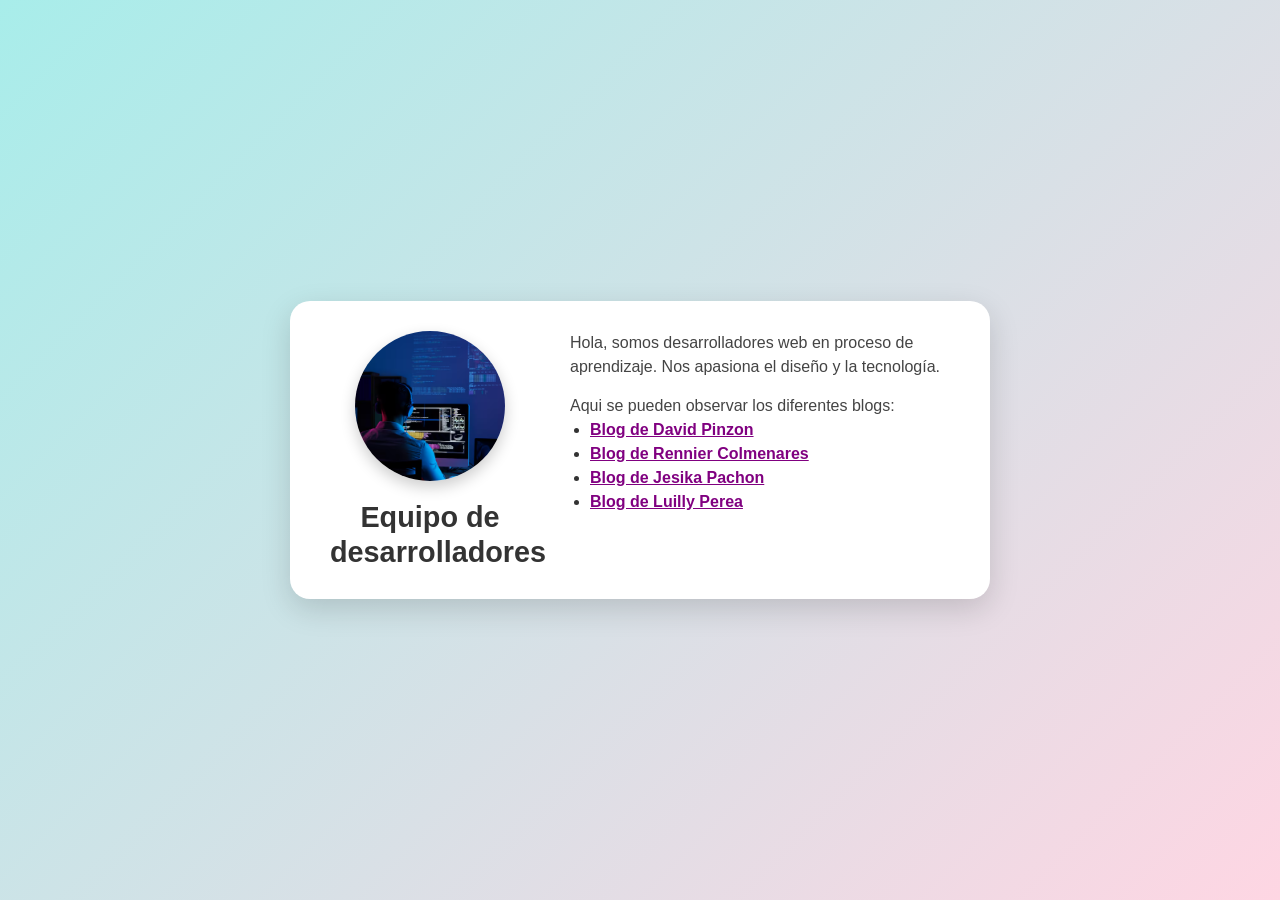
<file: guia 2/index.html>
<!--
    Este es el archivo HTML base para el ejercicio.
    Los estudiantes deben usar este documento sin modificar su estructura.
    Todo el diseño se debe realizar exclusivamente con CSS.
-->
<!DOCTYPE html>
<html lang="es">
<head>
    <meta charset="UTF-8">
    <meta name="viewport" content="width=device-width, initial-scale=1.0">
    <title>Perfil de Usuario - Ejercicio</title>
    <!-- Aquí es donde los estudiantes deben enlazar su hoja de estilos CSS -->
    <link rel="stylesheet" href="styles.css">
</head>
<body>

    <!-- Contenedor principal del perfil -->
    <div class="profile-container">
        
        <!-- Sección de la foto y el nombre del usuario -->
        <header>
            <img src="imagen index.png" alt="Foto de perfil del usuario">
            <h1>Equipo de desarrolladores</h1>
        </header>

        <!-- Sección de información adicional y navegación -->
        <main>
            <!-- Información adicional del usuario (ej. biografía) -->
            <p>Hola, somos desarrolladores web en proceso de aprendizaje. Nos apasiona el diseño y la tecnología.</p>
            

            <!-- Enlace al blog de aprendizaje del estudiante -->
            <p>
            Aqui se pueden observar los diferentes blogs:
                <ul>
                    <li><a href="blogs de cada uno/indexdavid.html">Blog de David Pinzon</a></li>
                    <li><a href="blogs de cada uno/indexrennier.html">Blog de Rennier Colmenares</a></li>
                    <li><a href="blogs de cada uno/indexjesika.html">Blog de Jesika Pachon</a></li>
                    <li><a href="blogs de cada uno/indexluilly.html">Blog de Luilly Perea</a></li>
                </ul>           
            </p>

        </main>
        
    </div>

</body>
</html>
</file>
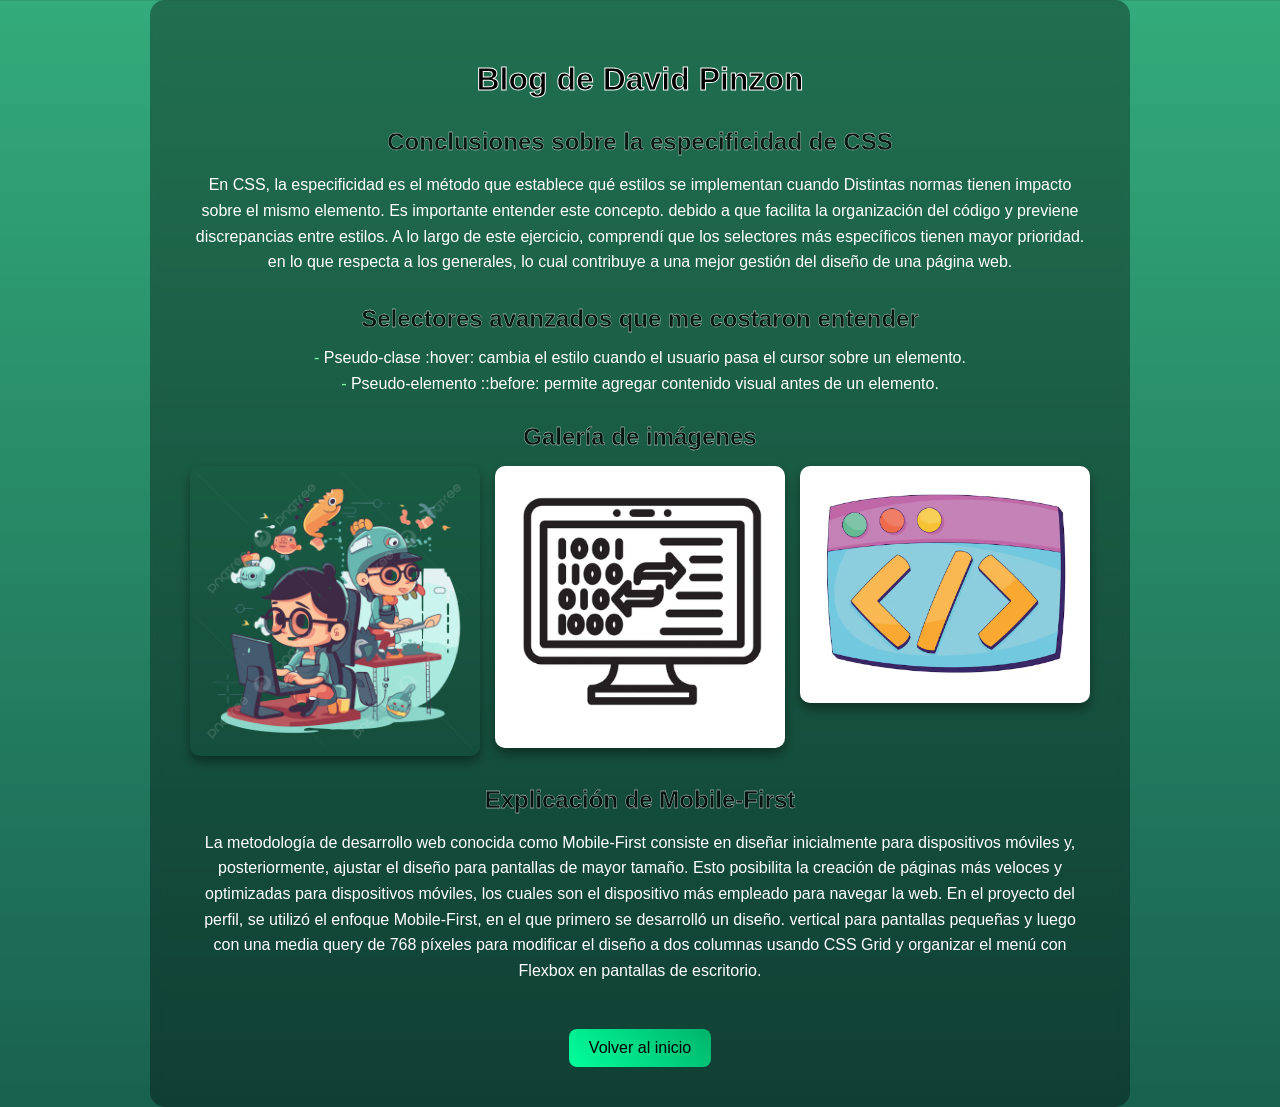
<file: guia 2/blogs de cada uno/blog-david-pinzon.html>
<!DOCTYPE html>
<html lang="es">
<head>
<meta charset="UTF-8">
<meta name="viewport" content="width=device-width, initial-scale=1.0">
<title>Blog de David Pinzon</title>

<style>

/* Imagen de fondo transparente con degradado verde */
body{
    font-family: Arial, Helvetica, sans-serif;
    margin:0;
    min-height:100vh;
    background:
    linear-gradient(rgba(0,150,90,0.8), rgba(0,80,60,0.9)),
    url("https://images.unsplash.com/photo-1518770660439-4636190af475");
    background-size:cover;
    background-position:center;
    color:white;
    display:flex;
    justify-content:center;
    align-items:center;
    text-align:center;
}

/* contenedor central del blog */
main{
    max-width:900px;
    padding:40px;
    background:rgba(0,0,0,0.35);
    border-radius:15px;
    backdrop-filter: blur(5px);
}

/* título principal */
h1{
    margin-bottom:25px;
    font-size:32px;
    color:#000000;
    -webkit-text-stroke: 1px white;
}

/* subtítulos de secciones */
h2{
    margin-top:30px;
    margin-bottom:10px;
    color:#000000bc;
    -webkit-text-stroke: 0.3px white;
}

/* estilo de párrafos */
p{
    line-height:1.6;
}

/* lista de selectores avanzados */
ul{
    list-style:none;
    padding:0;
}

/* separación de elementos de lista */
li{
    margin:8px 0;
}

/* punto decorativo usando pseudo-elemento */
li::before{
    content:" - ";
    color:#7CFFB2;
}

/* galería de imágenes usando grid */
section{
    display:grid;
    grid-template-columns:repeat(3,1fr);
    gap:15px;
    margin-top:15px;
}

/* estilo de las imágenes */
section img{
    width:100%;
    border-radius:10px;
    transition:0.3s;
}

/* hover que agranda las imágenes */
section img:hover{
    transform:scale(1.15);
}

/* botón para volver al perfil */
a{
    display:inline-block;
    margin-top:30px;
    padding:10px 20px;
    background:linear-gradient(45deg,#00ff9c,#00b36b);
    color:rgb(0, 0, 0);
    text-decoration:none;
    border-radius:8px;
}

/* efecto hover en el botón */
a:hover{
    transform:scale(1.05);
}

section{
    display:grid;
    grid-template-columns:repeat(3,1fr);
    gap:15px;
    margin-top:15px;
}

section img{
    width:100%;
    border-radius:10px;
    box-shadow: 0 6px 12px rgba(0,0,0,0.4);
    transition: transform 0.3s, filter 0.3s;
}

section img:hover{
    transform:scale(1.12);
    filter: brightness(1.1);
}

</style>
</head>

<body>

<main>

<h1>Blog de David Pinzon</h1>

<h2>Conclusiones sobre la especificidad de CSS</h2>

<p>
En CSS, la especificidad es el método que establece qué estilos se implementan cuando
Distintas normas tienen impacto sobre el mismo elemento. Es importante entender este concepto.
debido a que facilita la organización del código y previene discrepancias entre estilos.

A lo largo de este ejercicio, comprendí que los selectores más específicos tienen mayor prioridad.
en lo que respecta a los generales, lo cual contribuye a una mejor gestión del diseño de una página web.
</p>

<h2>Selectores avanzados que me costaron entender</h2>

<ul>
<li>Pseudo-clase :hover: cambia el estilo cuando el usuario pasa el cursor sobre un elemento.</li>
<li>Pseudo-elemento ::before: permite agregar contenido visual antes de un elemento.</li>
</ul>

<h2>Galería de imágenes</h2>
    
<section>
    <img src="1.png" alt="programador ilustrado">
    <img src="2.png" alt="codificacion en pantalla">
    <img src="3.png" alt="desarrollo creativo">
</section>

<h2>Explicación de Mobile-First</h2>

<p>
La metodología de desarrollo web conocida como Mobile-First consiste en diseñar inicialmente
para dispositivos móviles y, posteriormente, ajustar el diseño para pantallas de mayor tamaño.
Esto posibilita la creación de páginas más veloces y optimizadas para dispositivos móviles, los cuales son el
dispositivo más empleado para navegar la web.

En el proyecto del perfil, se utilizó el enfoque Mobile-First, en el que primero se desarrolló un diseño.
vertical para pantallas pequeñas y luego con una media query de 768 píxeles
para modificar el diseño a dos columnas  usando CSS Grid y organizar el menú con
Flexbox en pantallas de escritorio.
</p>

<a href="indexdavid.html">Volver al inicio</a>

</main>

</body>
</html>
</file>
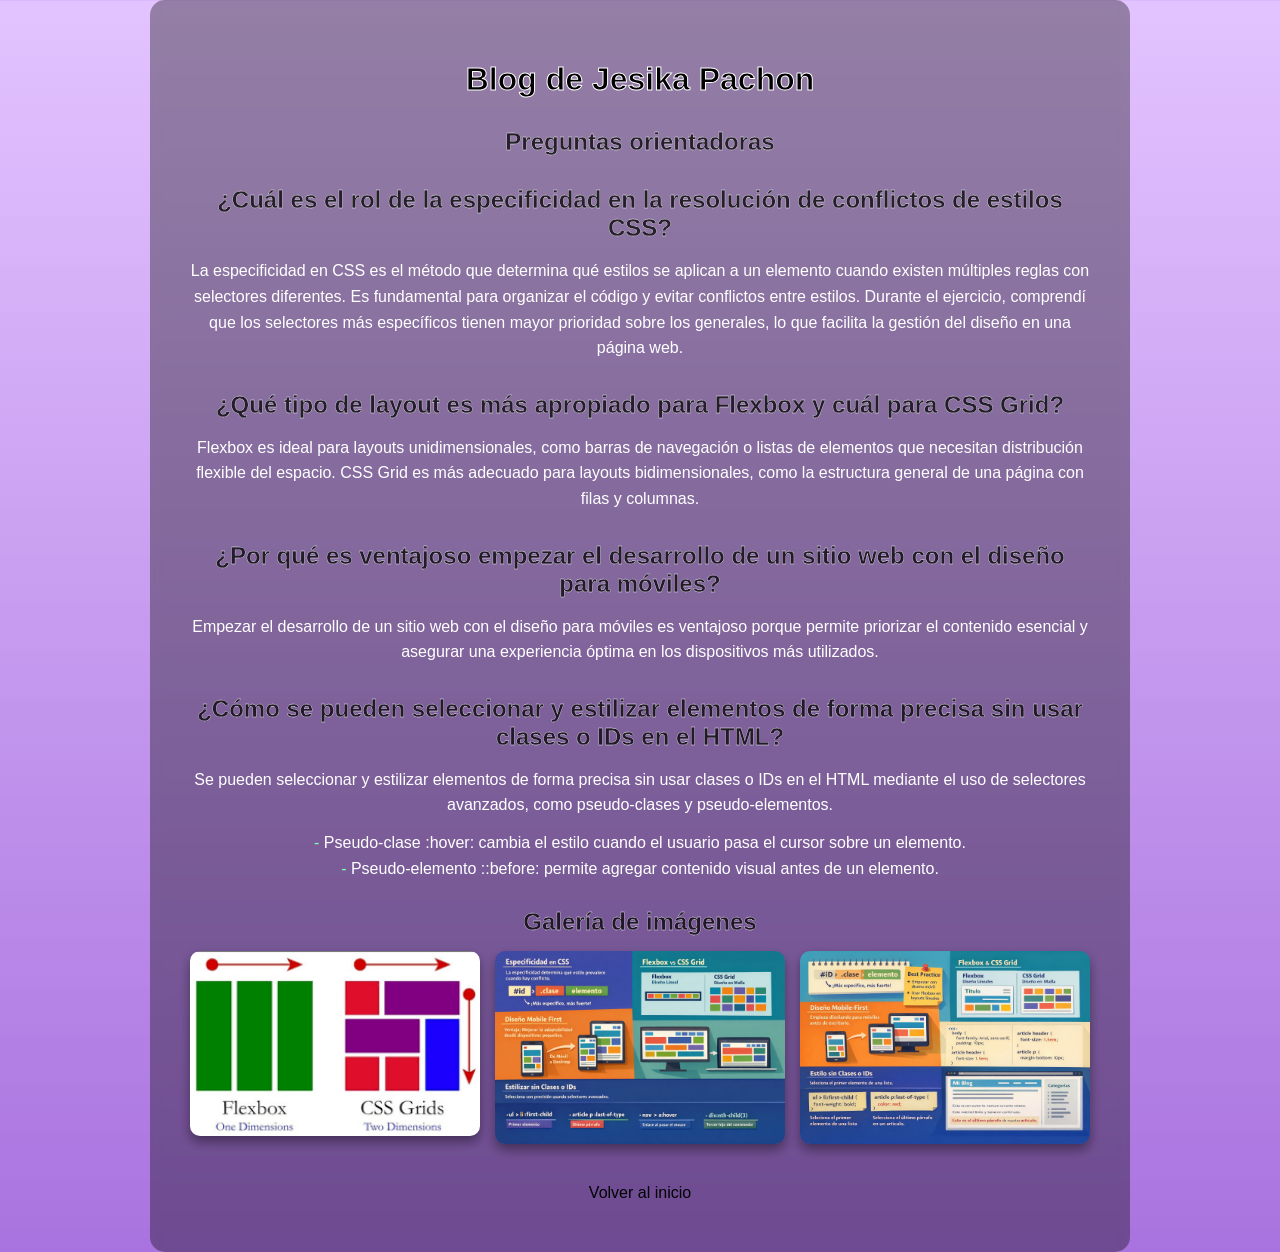
<file: guia 2/blogs de cada uno/blog-jesika-pachon.html>
<!DOCTYPE html>
<html lang="es">

<head>
    <meta charset="UTF-8">
    <meta name="viewport" content="width=device-width, initial-scale=1.0">
    <title>Blog de Jesika Pachón</title>

    <style>
        /* Imagen de fondo transparente con degradado verde */
        body {
            font-family: Arial, Helvetica, sans-serif;
            margin: 0;
            min-height: 100vh;
            background:
            linear-gradient(rgba(220, 180, 255, 0.8), rgba(160, 100, 220, 0.9));
            url("https://images.unsplash.com/photo-1518770660439-4636190af475");
            background-size: cover;
            background-position: center;
            color: white;
            display: flex;
            justify-content: center;
            align-items: center;
            text-align: center;
        }

        /* contenedor central del blog */
        main {
            max-width: 900px;
            padding: 40px;
            background: rgba(0, 0, 0, 0.35);
            border-radius: 15px;
            backdrop-filter: blur(5px);
        }

        /* título principal */
        h1 {
            margin-bottom: 25px;
            font-size: 32px;
            color: #000000;
            -webkit-text-stroke: 1px white;
        }

        /* subtítulos de secciones */
        h2 {
            margin-top: 30px;
            margin-bottom: 10px;
            color: #000000bc;
            -webkit-text-stroke: 0.3px white;
        }

        /* estilo de párrafos */
        p {
            line-height: 1.6;
        }

        /* lista de selectores avanzados */
        ul {
            list-style: none;
            padding: 0;
        }

        /* separación de elementos de lista */
        li {
            margin: 8px 0;
        }

        /* punto decorativo usando pseudo-elemento */
        li::before {
            content: " - ";
            color: #7CFFB2;
        }

        /* galería de imágenes usando grid */
        section {
            display: grid;
            grid-template-columns: repeat(3, 1fr);
            gap: 15px;
            margin-top: 15px;
        }

        /* estilo de las imágenes */
        section img {
            width: 100%;
            border-radius: 10px;
            transition: 0.3s;
        }

        /* hover que agranda las imágenes */
        section img:hover {
            transform: scale(1.15);
        }

        /* botón para volver al perfil */
        a {
            display: inline-block;
            margin-top: 30px;
            padding: 10px 20px;
            linear-gradient(rgba(180, 90, 255, 0.8), rgba(120, 40, 200, 0.9));
            color: rgb(0, 0, 0);
            text-decoration: none;
            border-radius: 8px;
        }

        /* efecto hover en el botón */
        a:hover {
            transform: scale(1.05);
        }

        section {
            display: grid;
            grid-template-columns: repeat(3, 1fr);
            gap: 15px;
            margin-top: 15px;
        }

        section img {
            width: 100%;
            border-radius: 10px;
            box-shadow: 0 6px 12px rgba(0, 0, 0, 0.4);
            transition: transform 0.3s, filter 0.3s;
        }

        section img:hover {
            transform: scale(1.12);
            filter: brightness(1.1);
        }
    </style>
</head>

<body>

    <main>

        <h1>Blog de Jesika Pachon</h1>


        <h2>Preguntas orientadoras</h2>



        <h2>¿Cuál es el rol de la especificidad en la resolución de conflictos de estilos CSS?</h2>

        <p> La especificidad en CSS es el método que determina qué estilos se aplican a un elemento cuando existen
            múltiples reglas con selectores diferentes. Es fundamental para organizar el código y evitar conflictos
            entre estilos.

            Durante el ejercicio, comprendí que los selectores más específicos tienen mayor prioridad sobre los
            generales, lo que facilita la gestión del diseño en una página web.
        </p>

        <h2>¿Qué tipo de layout es más apropiado para Flexbox y cuál para CSS Grid?</h2>

        <p>
            Flexbox es ideal para layouts unidimensionales, como barras de navegación o listas de elementos que
            necesitan
            distribución flexible del espacio.

            CSS Grid es más adecuado para layouts bidimensionales, como la estructura general de una página con filas y
            columnas.
        </p>

        <h2>¿Por qué es ventajoso empezar el desarrollo de un sitio web con el diseño para móviles?</h2>

        <p>
            Empezar el desarrollo de un sitio web con el diseño para móviles es ventajoso porque permite priorizar
            el contenido esencial y asegurar una experiencia óptima en los dispositivos más utilizados.
        </p>

        <h2>¿Cómo se pueden seleccionar y estilizar elementos de forma precisa sin usar clases o IDs en el
            HTML?</h2>

        <p>
            Se pueden seleccionar y estilizar elementos de forma precisa sin usar clases o IDs en el HTML mediante
            el uso de selectores avanzados, como pseudo-clases y pseudo-elementos.
        </p>

        <ul>
            <li>Pseudo-clase :hover: cambia el estilo cuando el usuario pasa el cursor sobre un elemento.</li>
            <li>Pseudo-elemento ::before: permite agregar contenido visual antes de un elemento.</li>
        </ul>

        <h2>Galería de imágenes</h2>

        <section>
            <img src="6.png" alt="programador ilustrado">
            <img src="4.png" alt="programador ilustrado">
            <img src="5.png" alt="programador ilustrado">

        </section>

        <a href="indexjesika.html">Volver al inicio</a>

    </main>

</body>

</html>
</file>
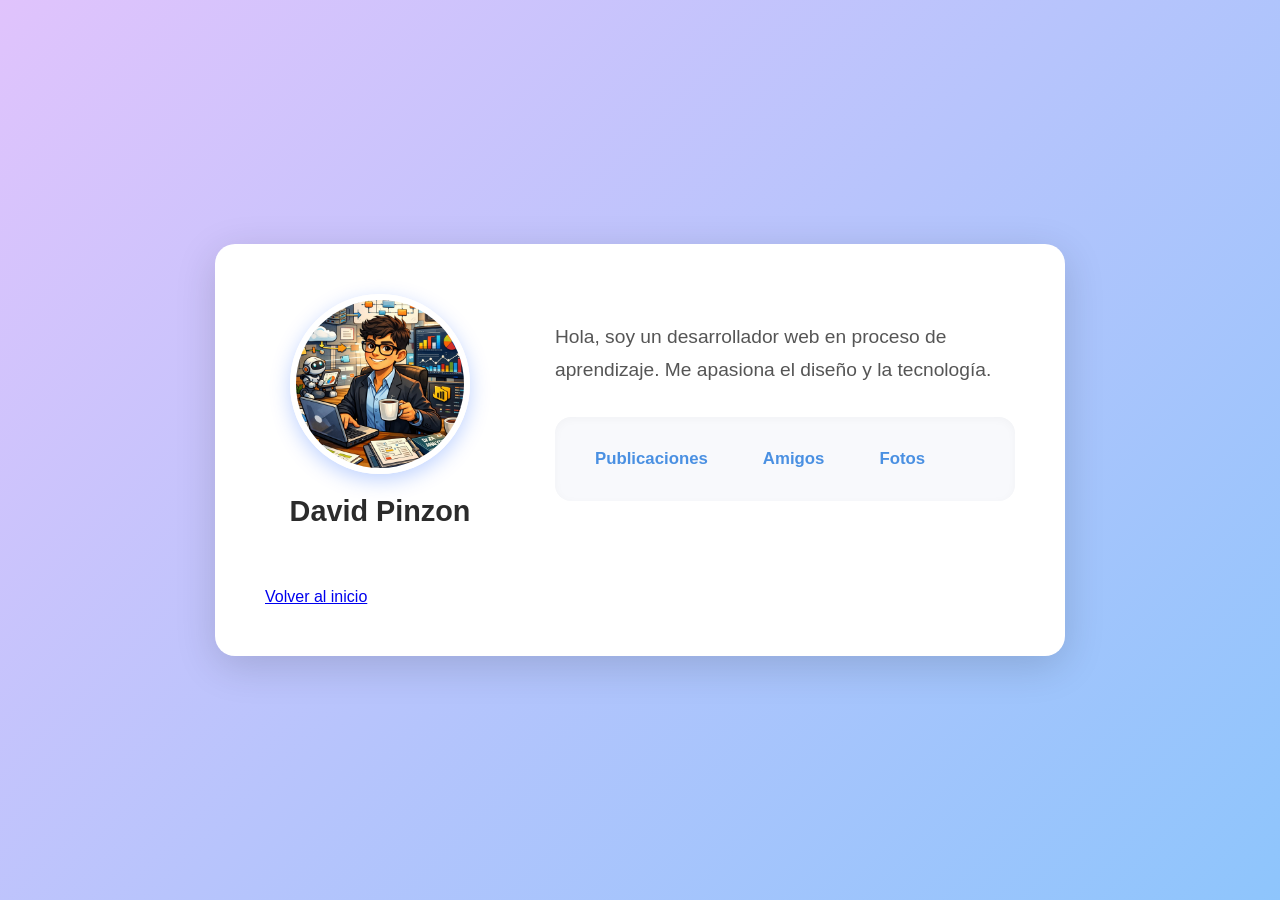
<file: guia 2/blogs de cada uno/indexdavid.html>
<!DOCTYPE html>
<html lang="es">

<head>
    <meta charset="UTF-8">
    <meta name="viewport" content="width=device-width, initial-scale=1.0">
    <title>Perfil Social</title>
    <link rel="stylesheet" href="style.css">
</head>

<body>

    <main>
        <!-- Columna 1: Foto y Nombre -->
        <header>
            <img src="fotodavid.jpg" alt="Foto del Usuario">
            <h1>David Pinzon</h1>
        </header>

        <!-- Columna 2: Información adicional y menú de navegación -->
        <article>
            <p>Hola, soy un desarrollador web en proceso de aprendizaje. Me apasiona el diseño y la tecnología.</p>
            <nav>
                <ul>
                    <li><a href="blog-david-pinzon.html">Publicaciones</a></li>
                    <li><a href="#">Amigos</a></li>
                    <li><a href="fotos.html">Fotos</a></li>
                </ul>
            </nav>
        </article>

<a href="../index.html">Volver al inicio</a>


    </main>

</body>

</html>
</file>
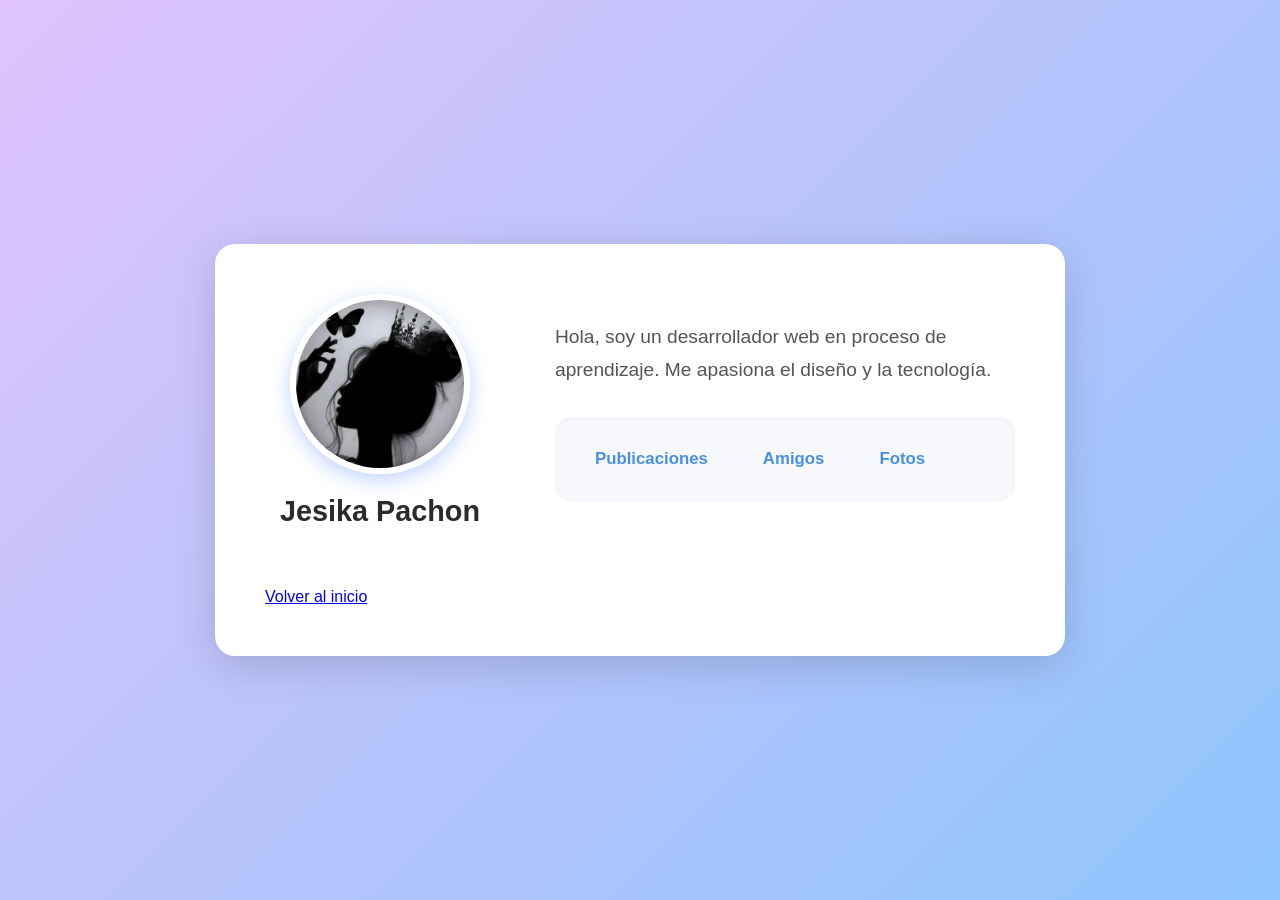
<file: guia 2/blogs de cada uno/indexjesika.html>
<!DOCTYPE html>
<html lang="es">

<head>
    <meta charset="UTF-8">
    <meta name="viewport" content="width=device-width, initial-scale=1.0">
    <title>Perfil Social</title>
    <link rel="stylesheet" href="style.css">
</head>

<body>

    <main>
        <!-- Columna 1: Foto y Nombre -->
        <header>
            <img src="7.png" alt="perfil">
            <h1>Jesika Pachon</h1>
        </header>

        <!-- Columna 2: Información adicional y menú de navegación -->
        <article>
            <p>Hola, soy un desarrollador web en proceso de aprendizaje. Me apasiona el diseño y la tecnología.</p>
            <nav>
                <ul>
                    <li><a href="blog-jesika-pachon.html">Publicaciones</a></li>
                    <li><a href="#">Amigos</a></li>
                    <li><a href="fotos.html">Fotos</a></li>
                </ul>
            </nav>
        </article>

<a href="../index.html">Volver al inicio</a>


    </main>

</body>

</html>
</file>
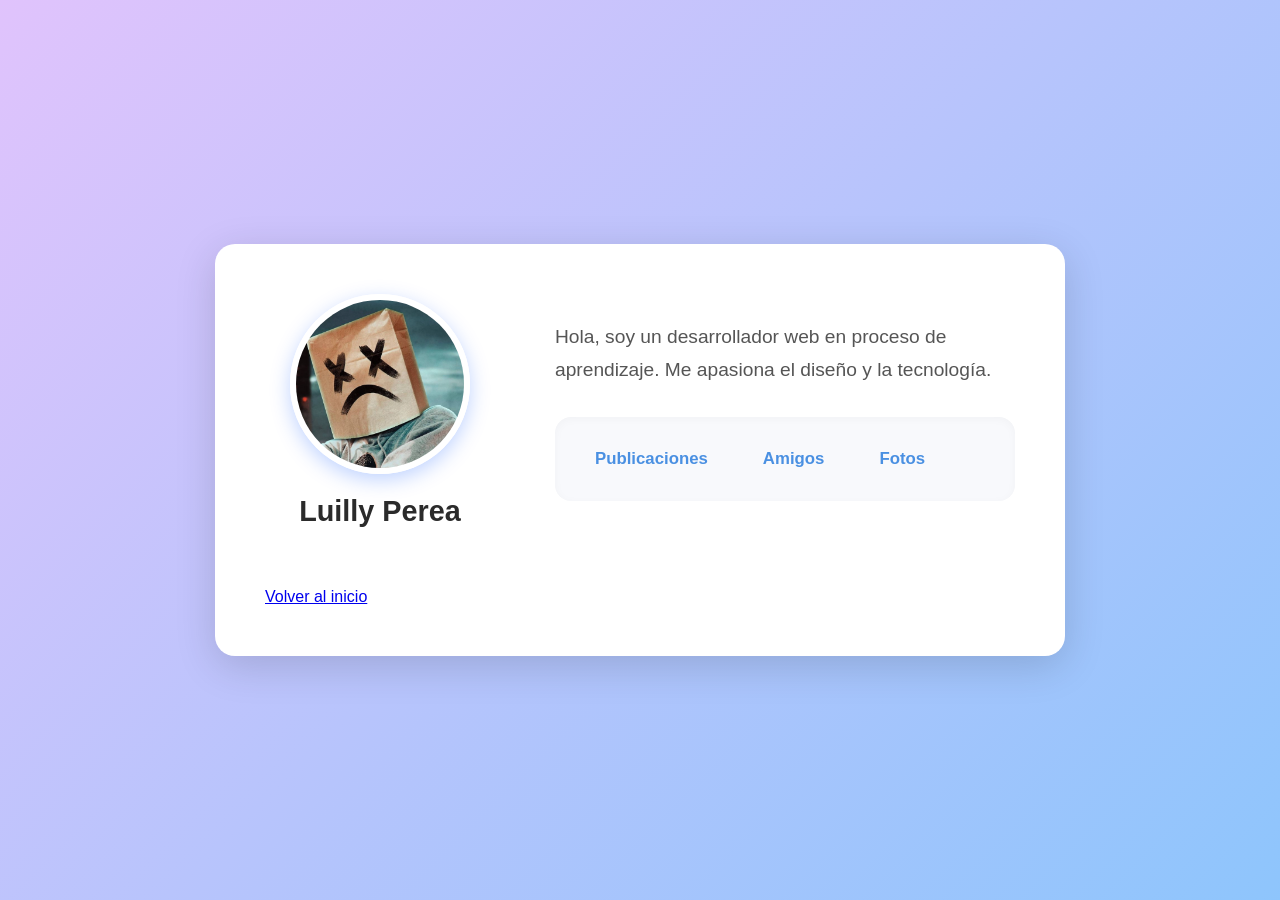
<file: guia 2/blogs de cada uno/indexluilly.html>
<!DOCTYPE html>
<html lang="es">

<head>
    <meta charset="UTF-8">
    <meta name="viewport" content="width=device-width, initial-scale=1.0">
    <title>Perfil Social</title>
    <link rel="stylesheet" href="style.css">
</head>

<body>

    <main>
        <!-- Columna 1: Foto y Nombre -->
        <header>
            <img src="8.png" alt="usuario">
            <h1>Luilly Perea</h1>
        </header>

        <!-- Columna 2: Información adicional y menú de navegación -->
        <article>
            <p>Hola, soy un desarrollador web en proceso de aprendizaje. Me apasiona el diseño y la tecnología.</p>
            <nav>
                <ul>
                    <li><a href="blog-luilly-perea.html">Publicaciones</a></li>
                    <li><a href="#">Amigos</a></li>
                    <li><a href="fotos.html">Fotos</a></li>
                </ul>
            </nav>
        </article>

<a href="../index.html">Volver al inicio</a>


    </main>

</body>

</html>
</file>
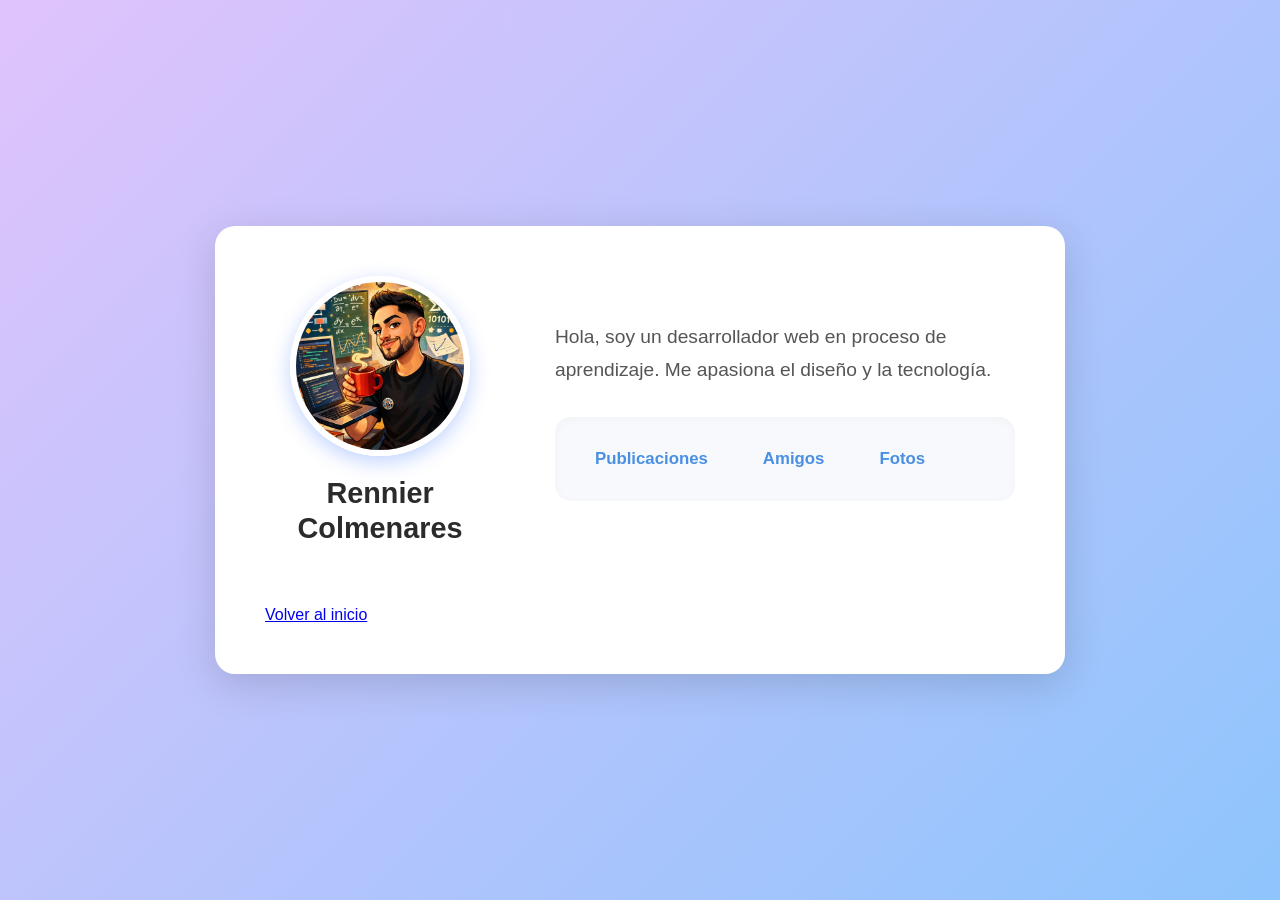
<file: guia 2/blogs de cada uno/indexrennier.html>
<!DOCTYPE html>
<html lang="es">

<head>
    <meta charset="UTF-8">
    <meta name="viewport" content="width=device-width, initial-scale=1.0">
    <title>Perfil Social</title>
    <link rel="stylesheet" href="style.css">
</head>

<body>

    <main>
        <!-- Columna 1: Foto y Nombre -->
        <header>
            <img src="foto_perfil.jpeg" alt="Foto del Usuario">
            <h1>Rennier Colmenares</h1>
        </header>

        <!-- Columna 2: Información adicional y menú de navegación -->
        <article>
            <p>Hola, soy un desarrollador web en proceso de aprendizaje. Me apasiona el diseño y la tecnología.</p>
            <nav>
                <ul>
                    <li><a href="rennier.html">Publicaciones</a></li>
                    <li><a href="#">Amigos</a></li>
                    <li><a href="fotos.html">Fotos</a></li>
                </ul>
            </nav>
        </article>

<a href="../index.html">Volver al inicio</a>


    </main>

</body>

</html>
</file>
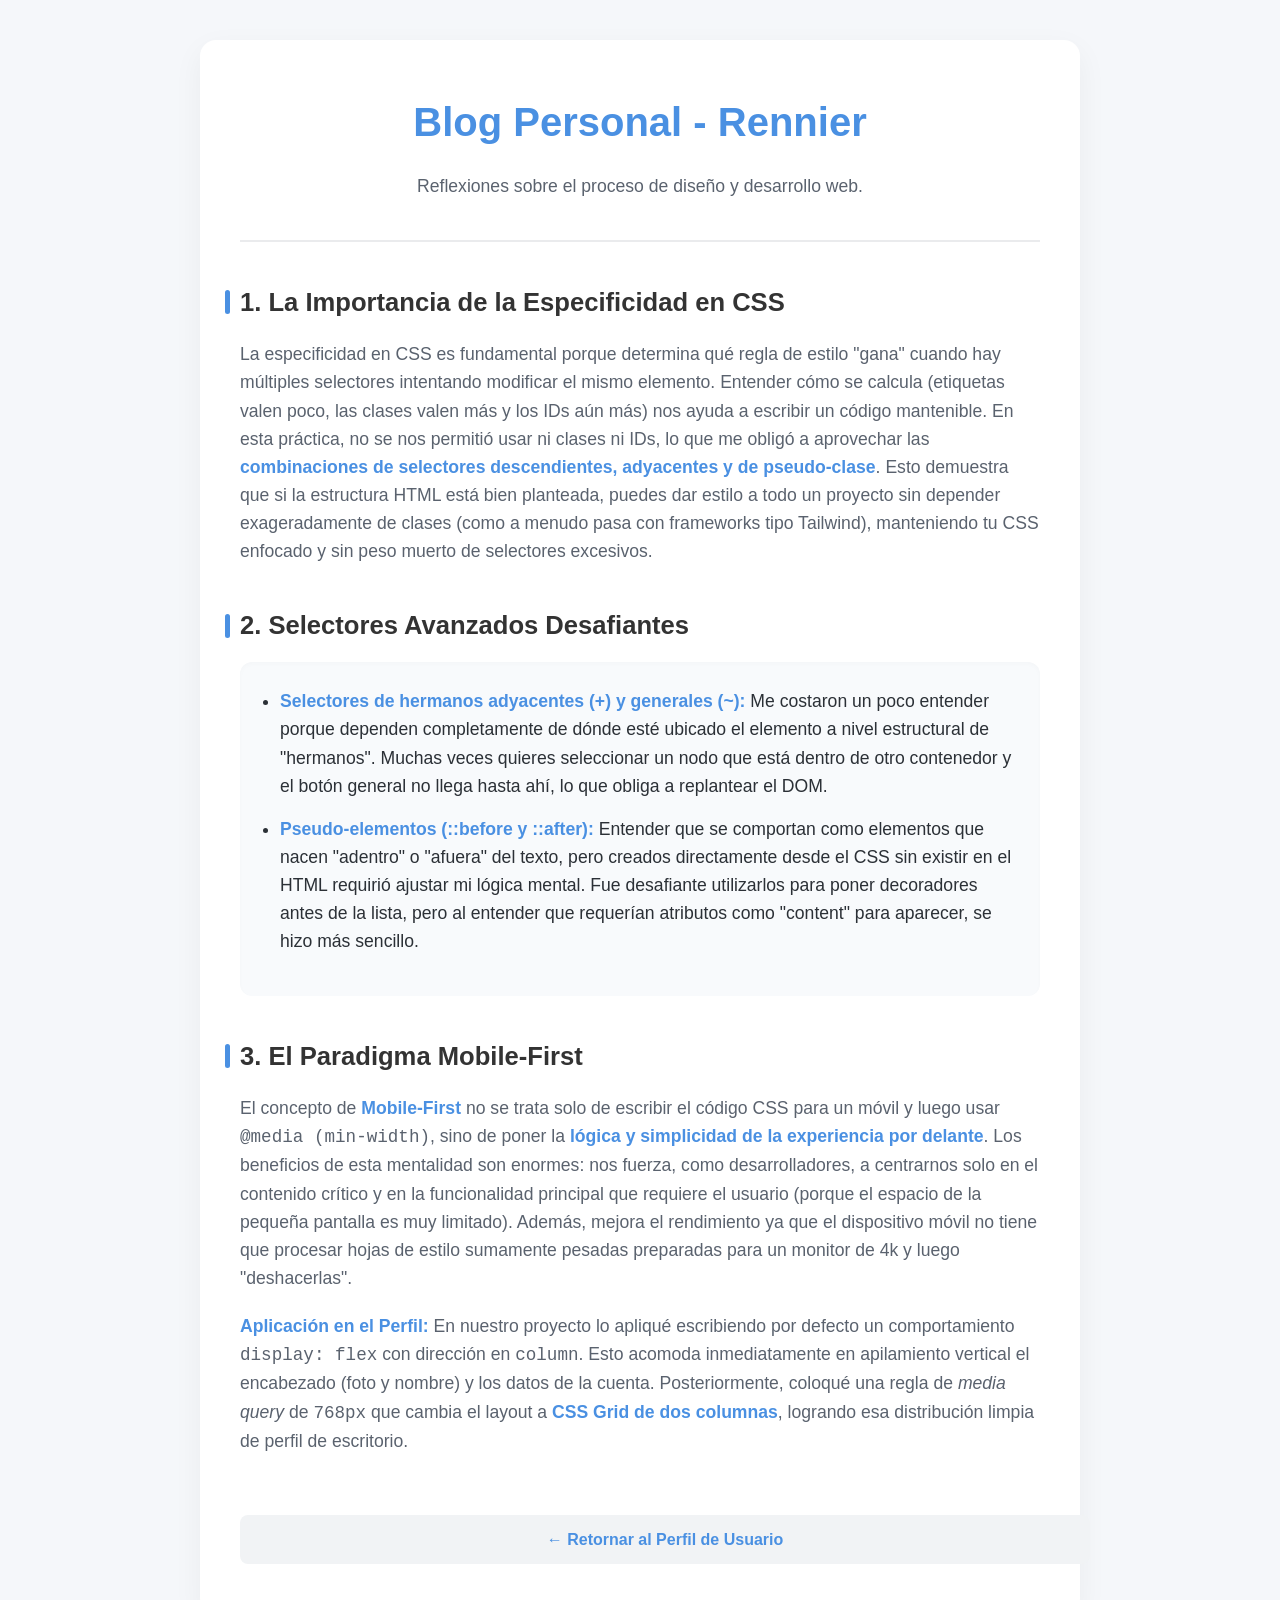
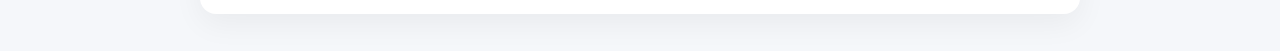
<file: guia 2/blogs de cada uno/rennier.html>
<!DOCTYPE html>
<html lang="es">

<head>
    <meta charset="UTF-8">
    <meta name="viewport" content="width=device-width, initial-scale=1.0">
    <title>Blog Personal - Rennier</title>
    <style>
        /* ========================================================= */
        /* CSS solo basado en selectores de tipo y pseudo-clases     */
        /* Sin atributos ID o CLASS                                  */
        /* ========================================================= */

        body {
            font-family: 'Inter', 'Segoe UI', Arial, sans-serif;
            margin: 0;
            padding: 0;
            background-color: #f5f7fa;
            color: #2b3036;
            line-height: 1.6;
            /* Centralizado de contenido de blog moderno */
        }

        /* Envoltura principal usando <main> y <article> */
        main {
            max-width: 800px;
            margin: 40px auto;
            background: #ffffff;
            padding: 50px 40px;
            border-radius: 16px;
            box-shadow: 0 10px 30px rgba(0, 0, 0, 0.05);
        }

        header {
            text-align: center;
            border-bottom: 2px solid #eaebed;
            padding-bottom: 20px;
            margin-bottom: 30px;
        }

        h1 {
            color: #4a90e2;
            font-size: 2.5rem;
            margin: 0;
            font-weight: 800;
        }

        h2 {
            color: #333333;
            font-size: 1.6rem;
            margin-top: 40px;
            margin-bottom: 15px;
            position: relative;
        }

        /* Decoración con pseudo-elementos */
        h2::before {
            content: "";
            position: absolute;
            left: -15px;
            top: 20%;
            height: 60%;
            width: 5px;
            background-color: #4a90e2;
            border-radius: 4px;
        }

        p {
            font-size: 1.1rem;
            color: #5a626e;
            margin-bottom: 20px;
        }

        ul {
            background-color: #f8fafc;
            padding: 25px 20px 25px 40px;
            border-radius: 12px;
            box-shadow: inset 0 2px 5px rgba(0, 0, 0, 0.02);
        }

        li {
            margin-bottom: 15px;
            font-size: 1.1rem;
        }

        strong {
            color: #4a90e2;
            font-weight: 700;
        }

        /* --------------------------------- */
        /* GALERÍA REQUERIDA MODO HOVER      */
        /* --------------------------------- */
        section {
            display: flex;
            gap: 20px;
            margin-top: 30px;
            justify-content: space-around;
            flex-wrap: wrap;
            /* Para móviles */
        }

        img {
            width: 220px;
            height: 220px;
            object-fit: cover;
            border-radius: 12px;
            box-shadow: 0 4px 15px rgba(0, 0, 0, 0.1);
            transition: transform 0.3s cubic-bezier(0.2, 0.8, 0.2, 1);
        }

        /* Pseudo-clase obligatoria de la asignación */
        img:hover {
            transform: scale(1.15) translateY(-10px);
            box-shadow: 0 15px 30px rgba(0, 0, 0, 0.2);
            z-index: 10;
            position: relative;
        }

        /* Botón de volver */
        a {
            display: inline-block;
            margin-top: 40px;
            text-decoration: none;
            background-color: #f1f3f5;
            color: #4a90e2;
            font-weight: bold;
            padding: 12px 25px;
            border-radius: 8px;
            transition: all 0.3s ease;
            text-align: center;
            width: 100%;
        }

        a:hover {
            background-color: #4a90e2;
            color: #ffffff;
            /* Transform adicional en hover */
            transform: scale(1.02);
            box-shadow: 0 8px 15px rgba(74, 144, 226, 0.2);
        }
    </style>
</head>

<body>

    <main>
        <header>
            <h1>Blog Personal - Rennier</h1>
            <p>Reflexiones sobre el proceso de diseño y desarrollo web.</p>
        </header>

        <article>
            <h2>1. La Importancia de la Especificidad en CSS</h2>
            <p>
                La especificidad en CSS es fundamental porque determina qué regla de estilo "gana" cuando hay múltiples
                selectores intentando modificar el mismo elemento. Entender cómo se calcula (etiquetas valen poco, las
                clases valen más y los IDs aún más) nos ayuda a escribir un código mantenible. En esta práctica, no se
                nos permitió usar ni clases ni IDs, lo que me obligó a aprovechar las <strong>combinaciones de
                    selectores descendientes, adyacentes y de pseudo-clase</strong>. Esto demuestra que si la estructura
                HTML está bien planteada, puedes dar estilo a todo un proyecto sin depender exageradamente de clases
                (como a menudo pasa con frameworks tipo Tailwind), manteniendo tu CSS enfocado y sin peso muerto de
                selectores excesivos.
            </p>

            <h2>2. Selectores Avanzados Desafiantes</h2>
            <ul>
                <li>
                    <strong>Selectores de hermanos adyacentes (+) y generales (~):</strong> Me costaron un poco entender
                    porque dependen completamente de dónde esté ubicado el elemento a nivel estructural de "hermanos".
                    Muchas veces quieres seleccionar un nodo que está dentro de otro contenedor y el botón general no
                    llega hasta ahí, lo que obliga a replantear el DOM.
                </li>
                <li>
                    <strong>Pseudo-elementos (::before y ::after):</strong> Entender que se comportan como elementos que
                    nacen "adentro" o "afuera" del texto, pero creados directamente desde el CSS sin existir en el HTML
                    requirió ajustar mi lógica mental. Fue desafiante utilizarlos para poner decoradores antes de la
                    lista, pero al entender que requerían atributos como "content" para aparecer, se hizo más sencillo.
                </li>
            </ul>

            <h2>3. El Paradigma Mobile-First</h2>
            <p>
                El concepto de <strong>Mobile-First</strong> no se trata solo de escribir el código CSS para un móvil y
                luego usar <code>@media (min-width)</code>, sino de poner la <strong>lógica y simplicidad de la
                    experiencia por delante</strong>. Los beneficios de esta mentalidad son enormes: nos fuerza, como
                desarrolladores, a centrarnos solo en el contenido crítico y en la funcionalidad principal que requiere
                el usuario (porque el espacio de la pequeña pantalla es muy limitado). Además, mejora el rendimiento ya
                que el dispositivo móvil no tiene que procesar hojas de estilo sumamente pesadas preparadas para un
                monitor de 4k y luego "deshacerlas".
            </p>
            <p>
                <strong>Aplicación en el Perfil:</strong> En nuestro proyecto lo apliqué escribiendo por defecto un
                comportamiento <code>display: flex</code> con dirección en <code>column</code>. Esto acomoda
                inmediatamente en apilamiento vertical el encabezado (foto y nombre) y los datos de la cuenta.
                Posteriormente, coloqué una regla de <em>media query</em> de <code>768px</code> que cambia el layout a
                <strong>CSS Grid de dos columnas</strong>, logrando esa distribución limpia de perfil de escritorio.
            </p>
        </article>

        <a href="indexrennier.html">← Retornar al Perfil de Usuario</a>
    </main>

</body>

</html>
</file>
<file: guia 2/styles.css>
/* Reset básico para evitar márgenes y paddings extra */
* {
    margin: 0;
    padding: 0;
    box-sizing: border-box;
    font-family: Arial, Helvetica, sans-serif;
}

/* Fondo degradado suave */
body {
    background: linear-gradient(135deg, #a8edea 0%, #fed6e3 100%);
    min-height: 100vh;
    display: flex;
    justify-content: center;
    align-items: center;
    padding: 20px;
}

/* Contenedor principal con sombra y borde redondeado */
.profile-container {
    background: white;
    max-width: 700px;
    width: 100%;
    padding: 30px 40px;
    border-radius: 20px;
    box-shadow: 0 10px 30px rgba(0, 0, 0, 0.15);
    display: grid;
    grid-template-columns: 1fr;
    gap: 25px;
}

/* Vista escritorio con dos columnas */
@media(min-width: 768px) {
    .profile-container {
        grid-template-columns: 200px 1fr;
        gap: 40px;
    }
}

/* Header: centrado y con espacio */
header {
    text-align: center;
}

/* Imagen perfil circular con sombra */
header img {
    width: 150px;
    height: 150px;
    object-fit: cover;
    border-radius: 50%;
    box-shadow: 0 6px 15px rgba(0, 0, 0, 0.2);
    margin-bottom: 15px;
}

/* Nombre destacado */
header h1 {
    font-size: 1.8rem;
    font-weight: 700;
    color: #333;
    line-height: 1.2;
}

/* Main: texto e info alineados */
main {
    color: #444;
    font-size: 1rem;
    line-height: 1.5;
}

/* Párrafo principal */
main > p:first-of-type {
    margin-bottom: 15px;
}

/* Menú de navegación con flexbox y espaciado */
nav ul {
    display: flex;
    justify-content: flex-start;
    gap: 25px;
    list-style: none;
    margin-bottom: 15px;
}

/* Links del menú con puntos antes y estilos */
nav ul li a {
    color: #0066cc;
    font-weight: 700;
    text-decoration: none;
    position: relative;
    padding-left: 12px;
}

/* Pseudo-elemento para punto decorativo antes del link */
nav ul li a::before {
    content: '•';
    position: absolute;
    left: 0;
    color: #009933;
    font-weight: 900;
}

/* Hover en links del menú */
nav ul li a:hover {
    color: #004999;
    text-decoration: underline;
}

/* Lista de blogs (ul) con margen y estilo */
main ul {
    list-style-type: disc;
    margin-left: 20px;
    color: #333;
}

/* Links de blogs con estilo */
main ul li a {
    color: #800080;
    text-decoration: underline;
    font-weight: 600;
}

/* Hover links blogs */
main ul li a:hover {
    color: #b300b3;
    text-decoration: none;
}
</file>
<file: guia 2/blogs de cada uno/style.css>
/* RESET & BASE */
* {
    box-sizing: border-box;
    margin: 0;
    padding: 0;
}

body {
    font-family: 'Segoe UI', Tahoma, Geneva, Verdana, sans-serif;
    background-color: #f0f2f5;
    color: #1c1e21;
    display: flex;
    justify-content: center;
    align-items: center;
    min-height: 100vh;
    padding: 20px;
    /* Fondo con gradiente sutil para darle una estética moderna */
    background: linear-gradient(135deg, #e0c3fc 0%, #8ec5fc 100%);
}

/* --- MOBILE-FIRST BASE STYLES --- */

/* Contenedor Principal */
main {
    background-color: #ffffff;
    width: 100%;
    max-width: 850px;
    border-radius: 20px;
    box-shadow: 0 10px 40px rgba(0, 0, 0, 0.15);
    /* Estética moderna */
    padding: 40px 30px;

    /* Disposición móvil apilada por defecto */
    display: flex;
    flex-direction: column;
    gap: 30px;
    text-align: center;
}

/* Columna Izquierda: Foto y Nombre */
main>header {
    display: flex;
    flex-direction: column;
    align-items: center;
    gap: 20px;
}

main>header>img {
    /* Selector de tipo y descendiente */
    width: 180px;
    height: 180px;
    object-fit: cover;
    border-radius: 50%;
    border: 6px solid #fff;
    box-shadow: 0 6px 20px rgba(0, 80, 255, 0.25);
    /* Transición para interactividad vibrante */
    transition: transform 0.4s cubic-bezier(0.175, 0.885, 0.32, 1.275), box-shadow 0.4s ease;
}

main>header>img:hover {
    /* Pseudo-clase */
    transform: scale(1.05) rotate(-3deg);
    box-shadow: 0 12px 30px rgba(0, 80, 255, 0.35);
}

main>header>h1 {
    font-size: 1.8rem;
    /* Se redujo el tamaño de 2.2 a 1.8 para nombres largos */
    color: #2b2b2b;
    font-weight: 800;
    text-align: center;
    /* Aseguramos que se vea ordenado si salta de línea en el celular */
    line-height: 1.2;
}

/* Columna Derecha: Información y Menú */
main>article {
    display: flex;
    flex-direction: column;
    gap: 30px;
}

main>article>p {
    font-size: 1.15rem;
    line-height: 1.7;
    color: #555;
    padding: 0 10px;
    font-weight: 400;
}

/* Menú de navegación usando Flexbox */
main article nav ul {
    /* 1. Flexbox para organizar el menú en fila */
    display: flex;
    flex-direction: row;
    flex-wrap: wrap;
    /* Por si en móviles muy pequeños no cabe en una línea */
    justify-content: space-evenly;
    /* Espaciado uniforme */
    list-style: none;
    /* Quitar viñetas predeterminadas HTML */
    background-color: #f8f9fc;
    padding: 20px;
    border-radius: 16px;
    box-shadow: inset 0 2px 10px rgba(0, 0, 0, 0.03);
}

main article nav ul li {
    position: relative;
    /* Para posicionar el pseudo-elemento */
}

/* 2. Selectores Avanzados - Descendiente (ul li a) */
main article nav ul li a {
    text-decoration: none;
    color: #4a90e2;
    /* Azul moderno */
    font-weight: 700;
    font-size: 1.05rem;
    padding: 12px 20px;
    border-radius: 10px;
    transition: all 0.3s ease;
    display: inline-block;
}

/* 2. Selectores Avanzados - Pseudo-clase (:hover) */
main article nav ul li a:hover {
    background-color: #4a90e2;
    color: #ffffff;
    transform: translateY(-2px);
    box-shadow: 0 4px 12px rgba(74, 144, 226, 0.3);
}

/* 2. Selectores Avanzados - Pseudo-elemento (::before) */
main article nav ul li::before {
    /* Punto decorativo divertido antes del elemento */
    content: "•";
    color: #4a90e2;
    font-size: 1.5rem;
    position: absolute;
    left: -10px;
    top: 45%;
    transform: translateY(-50%);
    opacity: 0;
    transition: opacity 0.3s ease, left 0.3s ease;
    pointer-events: none;
}

/* Hover combinando selector y pseudo-elemento */
main article nav ul li:hover::before {
    opacity: 1;
    left: 5px;
    /* Crea un efecto de flecha / viñeta animada */
}

/* --- 3. DISEÑO ADAPTABLE (MOBILE-FIRST) --- */
/* Media query para vista de escritorio */
@media (min-width: 768px) {
    main {
        /* Aplicando CSS Grid para las dos columnas */
        display: grid;
        grid-template-columns: 1fr 2fr;
        align-items: center;
        /* Centrado vertical entre ambas columnas */
        text-align: left;
        /* Alinear texto a la izquierda en vez de centrado */
        padding: 50px;
        gap: 60px;
    }

    main>article>p {
        padding: 0;
        /* Reiniciamos padding adicional para desktop */
        font-size: 1.2rem;
    }

    /* En desktop, agrupamos los enlaces a la izquierda y con menos separación forzada, 
       pero sigue siendo flexbox (como se requiere) */
    main article nav ul {
        justify-content: flex-start;
        gap: 15px;
    }
}
</file>
